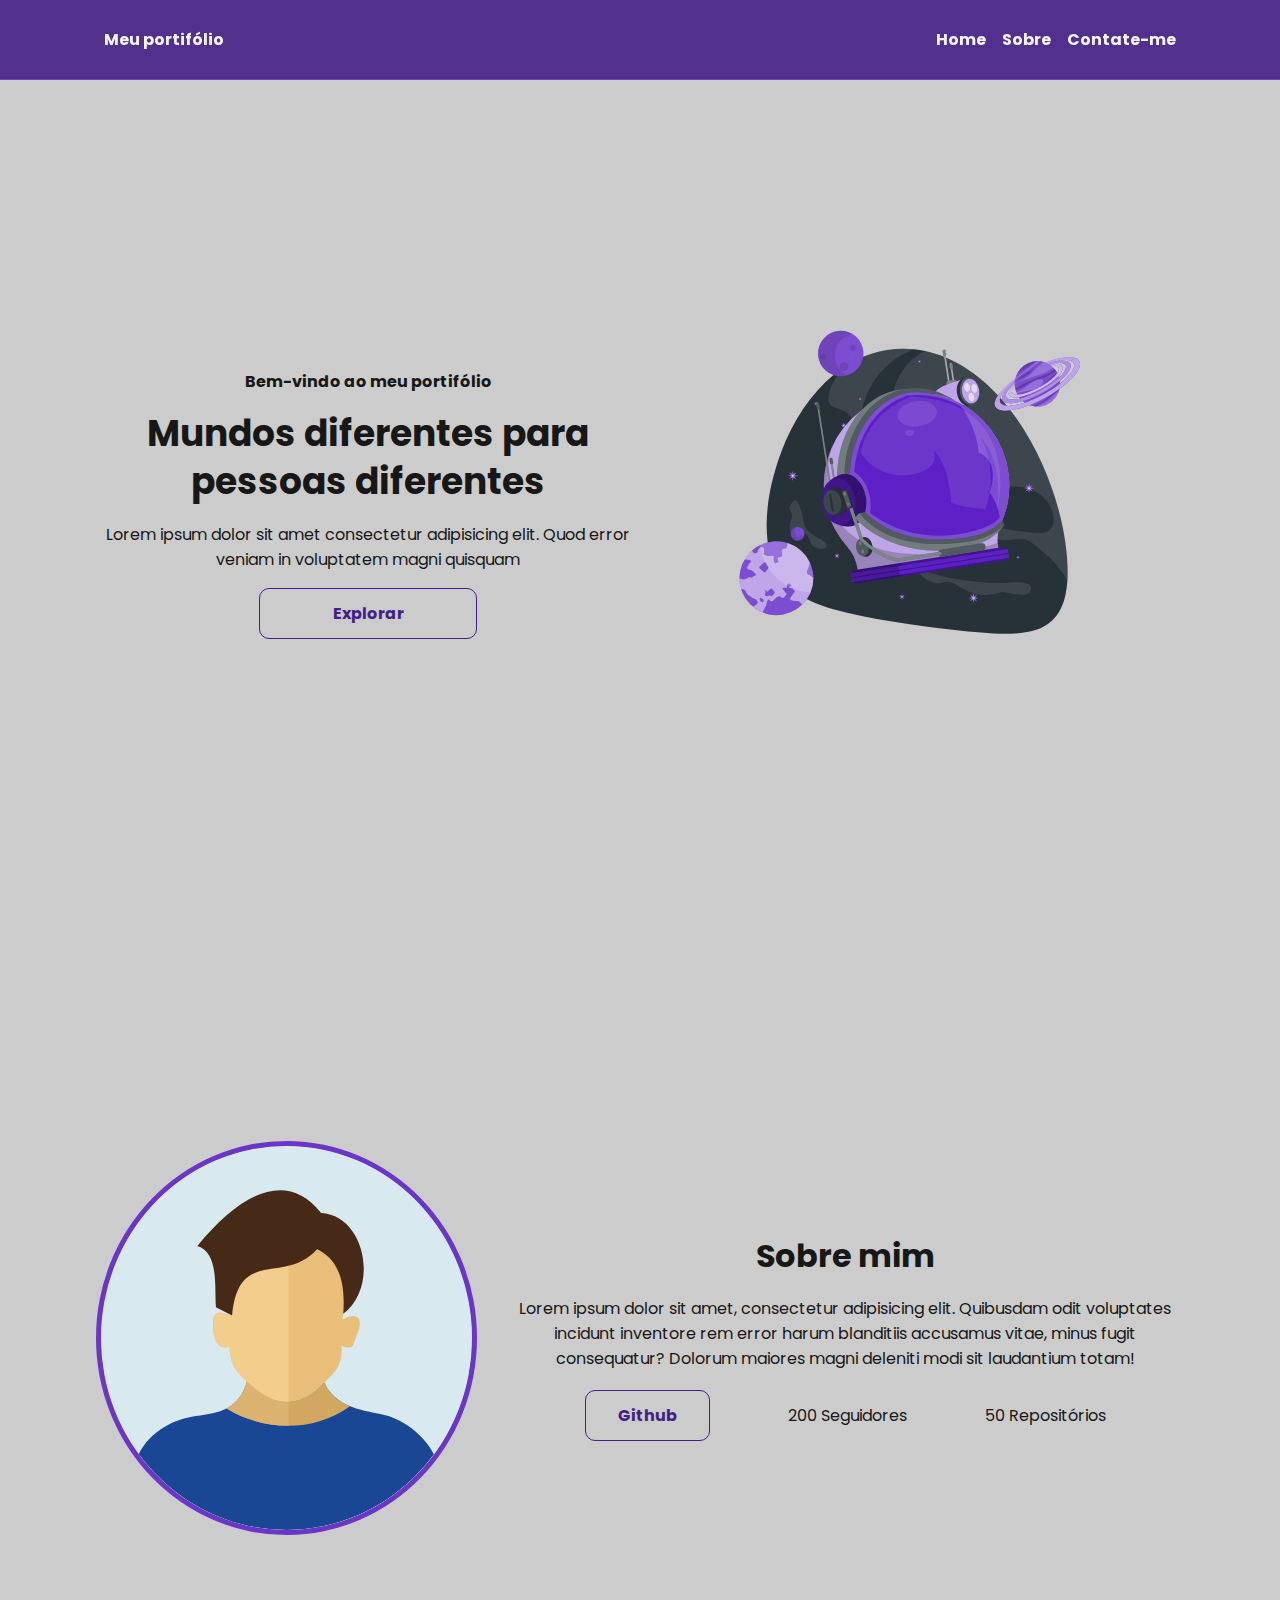
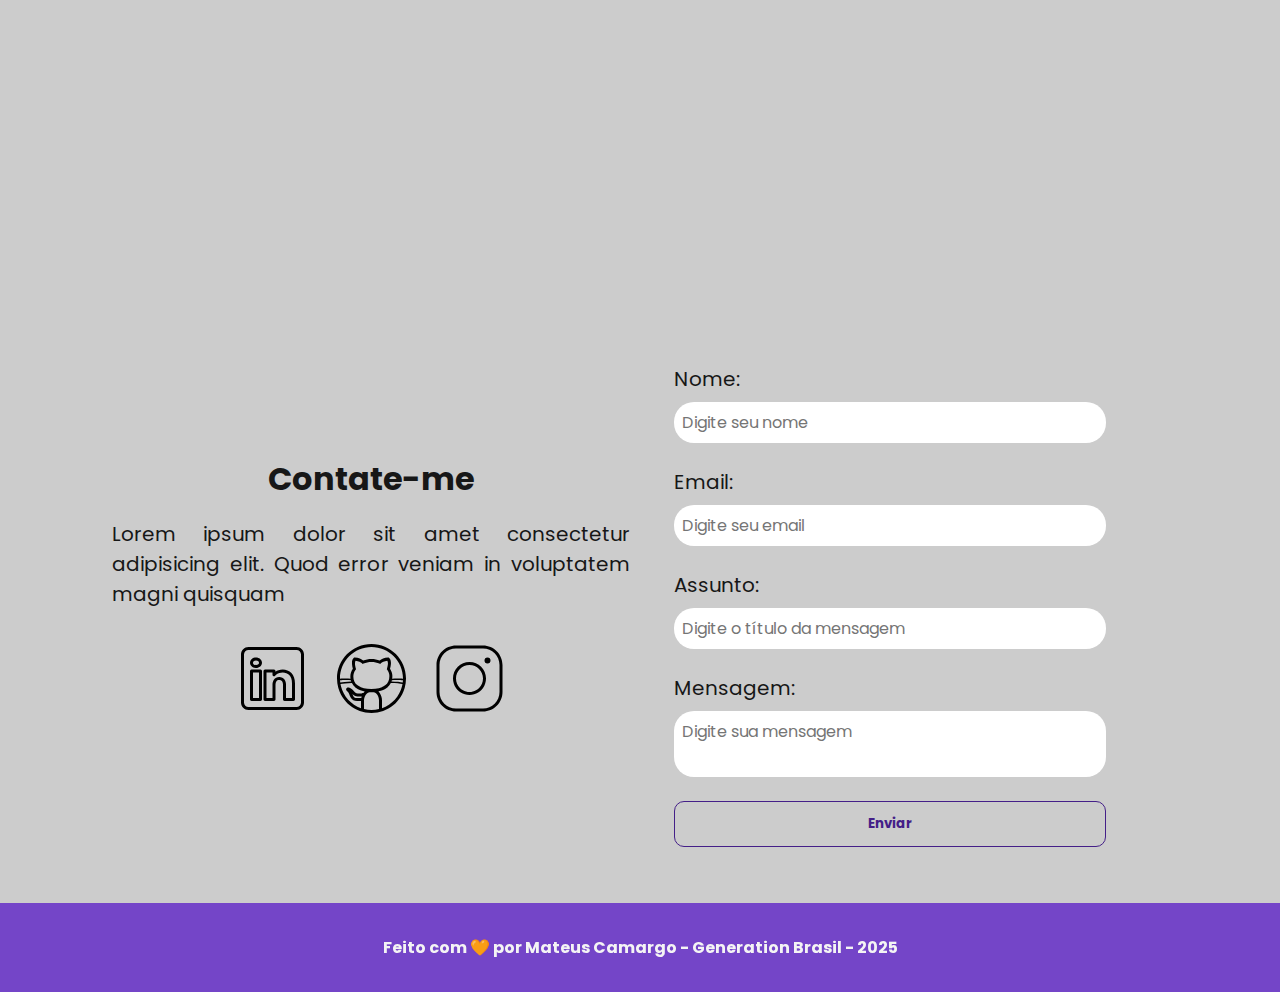
<file: index.html>
<!DOCTYPE html>
<html lang="pt-br">

<head>

    <!-- Fontes do Google -->
    <link rel="preconnect" href="https://fonts.googleapis.com">
    <link rel="preconnect" href="https://fonts.gstatic.com" crossorigin>

    <!-- Fonte do Google - Poppins -->
    <link href="https://fonts.googleapis.com/css2?family=Poppins&display=swap" rel="stylesheet">

    <meta charset="UTF-8">
    <meta name="viewport" content="width=device-width, initial-scale=1.0">
    <meta name="description" content="Projeto Portfólio">
    <meta name="author" content="Generation Brasil">
    <meta name="keywords" content="HTML, CSS, JavaScript">
    <link rel="icon" href="./assets/img/favicon.svg" />

    <!-- Link para a Folha de Estilo da Página - CSS -->
    <link rel="stylesheet" href="./assets/css/style.css">

    <title>Meu portifólio</title>
</head>

<body>
    <!-- Cabeçalho da Página (header) -->
    <header class="flex menu_container">

        <!-- Div Conteudo do Cabeçalho -->
        <div id="header_content" class="menu_content">

            <!-- Titulo do Cabeçalho -->
            <div id="titulo">

                <!-- Hyperlink -->
                <a href="#">Meu portifólio</a>

            </div>

            <!-- Conteudo do Menu da Página (header) -->
            <div id="menu" class="flex">

                <!-- Menu da Página (nav) -->
                <nav>
                    <!-- Marcadores não ordenados -->
                    <ul class="flex menu_lista">
                        <li><a href="#">Home</a></li>
                        <li><a href="#about">Sobre</a></li>
                        <li><a href="#contact">Contate-me</a></li>
                    </ul>
                </nav>

            </div>

        </div>
    </header>

    <!-- Seção Principal da Página (main) -->
    <main>

        <!-- Seção Home -->
        <section id="home" class="home_container">

            <!-- Texto da Seção Home -->
            <article id="home_texto" class="home_content">

                <h4>Bem-vindo ao meu portifólio</h4>
                <h1>Mundos diferentes para pessoas diferentes</h1>
                <p>
                    Lorem ipsum dolor sit amet consectetur adipisicing elit.
                    Quod error veniam in voluptatem magni quisquam
                </p>

                <a class="botao" target="_blank" href="https://github.com/mateuscamargo">
                    Explorar
                </a>

            </article>

            <!-- Imagem da Seção Home -->
            <article id="home_imagem" class="home_content">
                <img class="home_content_img" src="./assets/img/astronauta.svg" alt="Capacete de Astronauta Animado">
            </article>

        </section>

        <!-- Seção About -->
        <section id="about" class="sobre_container">

            <!-- Foto do Perfil do Github -->
            <img src="assets/img/user_01.svg" alt="Foto do Perfil do Github">

            <!-- Texto Sobre você -->
            <article id="sobre_texto">

                <h2>Sobre mim</h2>

                <p>
                    Lorem ipsum dolor sit amet, consectetur adipisicing elit.
                    Quibusdam odit voluptates incidunt inventore rem error harum
                    blanditiis accusamus vitae, minus fugit consequatur?
                    Dolorum maiores magni deleniti modi sit laudantium totam!
                </p>

                <!-- Informações do Github -->
                <div id="sobre_github" class="flex sobre_github">

                    <a class="botao" target="_blank" href="https://github.com/mateuscamargo">Github</a>
                    <p>200 Seguidores</p>
                    <p>50 Repositórios</p>

                </div>

            </article>

        </section>

        <!-- Seção Contact -->
        <section id="contact" class="contato_container">

            <!-- Seção de Contato - Redes Sociais-->
            <article id="redes_sociais" class="contato_content">

                <h2>Contate-me</h2>
                <p>Lorem ipsum dolor sit amet consectetur adipisicing elit.
                    Quod error veniam in voluptatem magni quisquam</p>

                <div id="icones_redes_sociais" class="flex social_container">
                    <a href="https://linkedin.com/in/mateuscamargolima/" target="_blank">
                        <img class="social_icon" src="assets/img/linkedin.svg" alt="LinkedIn" />
                    </a>
                    <a href="https://github.com/mateuscamargo" target="_blank">
                        <img class="social_icon" src="assets/img/github.svg" alt="Github" />
                    </a>
                    <a href="">
                        <img class="social_icon" src="assets/img/instagram.svg" alt="Instagram" />
                    </a>
                </div>

            </article>

            <!-- Seção do Formulário-->
            <form action="" method="POST">

                <label for="nome">Nome: </label>
                <input id="nome" type="text" name="name" placeholder="Digite seu nome">
                <span id="txtNome"></span>

                <label for="email">Email: </label>
                <input id="email" type="text" name="email" placeholder="Digite seu email">
                <span id="txtEmail"></span>

                <label for="subject">Assunto: </label>
                <input id="subject" type="text" name="subject" placeholder="Digite o título da mensagem">
                <span id="txtSubject"></span>

                <label for="message">Mensagem: </label>
                <textarea id="message" name="message" placeholder="Digite sua mensagem"></textarea>
                <span id="txtMensagem"></span>

                <button class="botao" type="submit">Enviar</button>

            </form>

        </section>

    </main>

    <!-- Rodapé da Página (footer) -->
    <footer class="flex">
        Feito com 🧡 por Mateus Camargo - Generation Brasil - 2025
    </footer>

    <!-- Script JavaScript-->
    <script src="assets/js/script.js"></script>

</body>

</html>
</file>
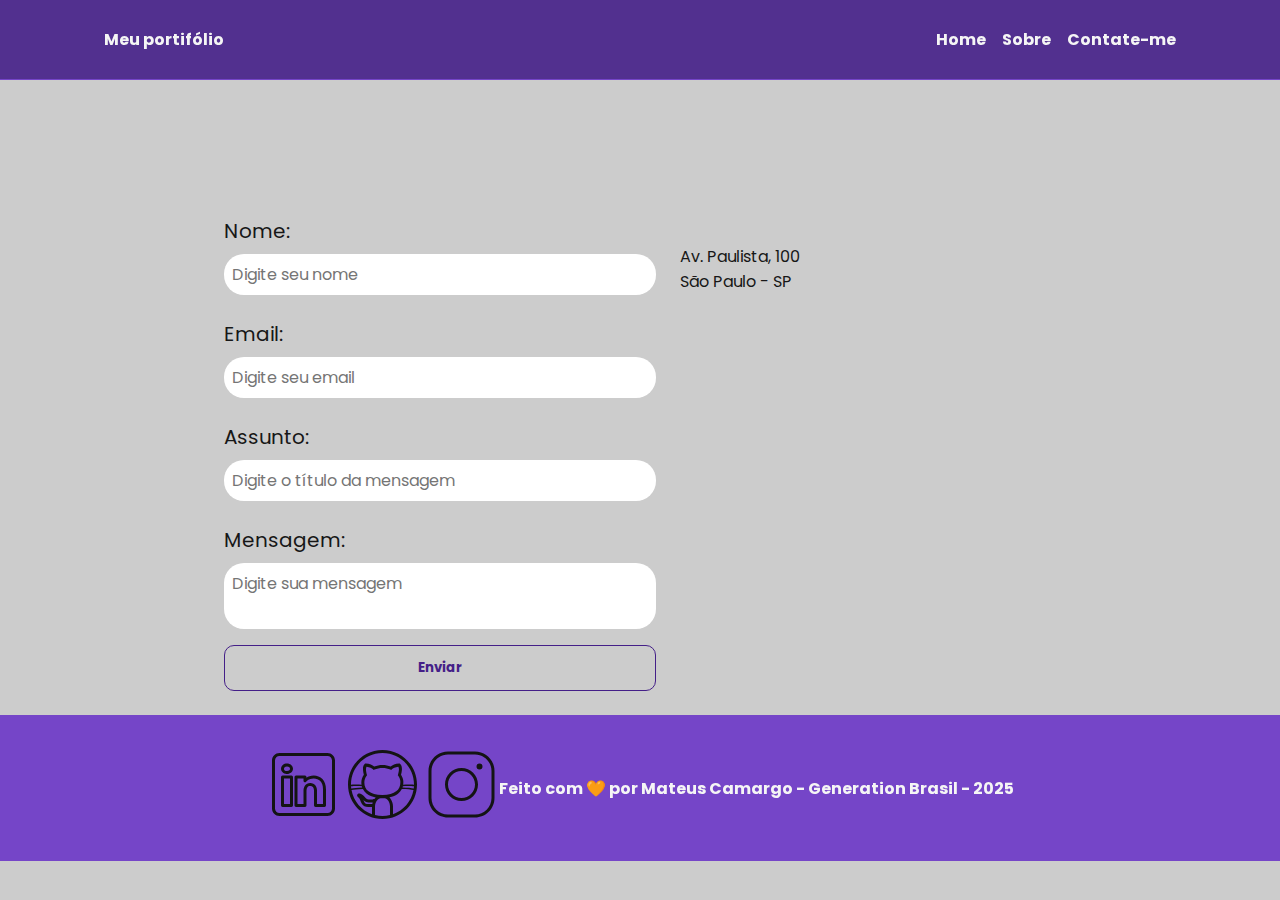
<file: contato.html>
<!DOCTYPE html>
<html lang="pt-br">

<head>

    <!-- Fontes do Google -->
    <link rel="preconnect" href="https://fonts.googleapis.com">
    <link rel="preconnect" href="https://fonts.gstatic.com" crossorigin>

    <!-- Fonte do Google - Poppins -->
    <link href="https://fonts.googleapis.com/css2?family=Poppins&display=swap" rel="stylesheet">

    <meta charset="UTF-8">
    <meta name="viewport" content="width=device-width, initial-scale=1.0">
    <meta name="description" content="Projeto Portfólio">
    <meta name="author" content="Generation Brasil">
    <meta name="keywords" content="HTML, CSS, JavaScript">
    <link rel="icon" href="./assets/img/favicon.svg" />

    <!-- Link para a Folha de Estilo da Página - CSS -->
    <link rel="stylesheet" href="./assets/css/style.css">

    <title>Meu portifólio</title>
</head>

<body>
    <!-- Cabeçalho da Página (header) -->
    <header class="flex menu_container">

        <!-- Div Conteudo do Cabeçalho -->
        <div id="header_content" class="menu_content">

            <!-- Titulo do Cabeçalho -->
            <div id="titulo">

                <!-- Hyperlink -->
                <a href="#">Meu portifólio</a>

            </div>

            <!-- Conteudo do Menu da Página (header) -->
            <div id="menu" class="flex">

                <!-- Menu da Página (nav) -->
                <nav>
                    <!-- Marcadores não ordenados -->
                    <ul class="flex menu_lista">
                        <li><a href="#">Home</a></li>
                        <li><a href="#about">Sobre</a></li>
                        <li><a href="#contact">Contate-me</a></li>
                    </ul>
                </nav>

            </div>

        </div>
    </header>

    <!-- Seção Principal da Página (main) -->
    <main>
        <div id="contact" class="flex">
            <!-- Seção Formulário de Contato-->
            <form action="#" method="submit" id="formulario">
                <label for="name">Nome: </label>
                <input id="name" type="text" name="name" placeholder="Digite seu nome" />
                <span id="txtNome"></span>

                <label for="email">Email: </label>
                <input id="email" type="text" name="email" placeholder="Digite seu email" />
                <span id="txtEmail"></span>

                <label for="subject">Assunto: </label>
                <input id="subject" type="text" name="subject" placeholder="Digite o título da mensagem" />
                <span id="txtSubject"></span>

                <label for="message">Mensagem: </label>
                <textarea id="message" name="message" placeholder="Digite sua mensagem"></textarea>

                <button class="botao" type="submit">Enviar</button>
            </form>

            <!-- Seção do Google Maps -->
            <section id="mapa" class="flex_start">

                <div id="endereco">
                    <p>Av. Paulista, 100</p>
                    <p>São Paulo - SP</p>
                </div>

                <iframe
                    src="https://www.google.com/maps/embed?pb=!1m18!1m12!1m3!1d3657.106696296001!2d-46.65390548535577!3d-23.564611167596592!2m3!1f0!2f0!3f0!3m2!1i1024!2i768!4f13.1!3m3!1m2!1s0x94ce59c7f481fd9f%3A0x9982bfde4df54830!2sAv.%20Paulista%2C%201000%20-%20Bela%20Vista%2C%20S%C3%A3o%20Paulo%20-%20SP%2C%2001310-100!5e0!3m2!1spt-BR!2sbr!4v1594056507065!5m2!1spt-BR!2sbr"
                    width="400" height="250" frameborder="0" style="border: 0" allowfullscreen="" aria-hidden="false"
                    tabindex="0" id="mapa" onmousemove="mapaZoom()" onmouseout="mapaNormal()">
                </iframe>
            </section>
        </div>
    </main>

    <!-- Rodapé da Página (footer) -->
    <footer class="flex">
        <!-- Seção de Contato - Redes Sociais-->
        <section id="redes_sociais">
            <a href="">
                <img src="assets/img/linkedin.svg" alt="LinkedIn" class="social_icon" />
            </a>
            <a href="">
                <img src="assets/img/github.svg" alt="Github" class="social_icon" />
            </a>
            <a href="">
                <img src="assets/img/instagram.svg" alt="Instagram" class="social_icon" />
            </a>
        </section>

        Feito com 🧡 por Mateus Camargo - Generation Brasil - 2025
    </footer>

    <!-- Script JavaScript-->
    <script src="assets/js/script.js"></script>

    <!-- Script JavaScript-->
    <script src="./assets/js/script.js"></script>

</body>

</html>
</file>
<file: assets/css/style.css>
﻿* {
    margin: 0;
    padding: 0;
    box-sizing: border-box;
    text-decoration: none;
    outline: none;
    font-weight: 400;
    font-family: 'Poppins', sans-serif;
}

:root {
    --purple-200: #9a7bd1;
    --purple-500: #6b36c8;
    --purple-800: #441f88;

    --gray-200: #cccccc;
    --gray-400: #505861;

    --black-800: #171717;

    --white: #F9F9F9;

}

html {
    width: 100%;
    height: 100vh;
    scroll-behavior: smooth;
}

body {
    background: var(--gray-200);
    color: var(--black-800);
    -webkit-font-smoothing: antialiased;
    -moz-osx-font-smoothing: grayscale;
}

button,
a {
    cursor: pointer;
}

.botao {
    text-align: center;
    padding: 12px 32px;
    background: none;
    border: 1px solid var(--purple-800);
    color: var(--purple-800);
    border-radius: 10px;
    font-weight: 700;
}

.botao:hover {
    background: var(--purple-800);
    color: var(--white);
}

.flex {
    display: flex;
    justify-content: center;
    align-items: center;
}

/* ESTILIZAÇÃO SEÇÃO HEADER */

.menu_container {
    height: 80px;
    position: sticky;
    top: 0;
    width: 100%;
    background-color: var(--purple-800);
    border-bottom: 1px solid var(--purple-500);
    filter: opacity(0.9);
}

.menu_container a {
    font-size: 16px;
    color: var(--white);
    font-weight: bold;
}

.menu_container a:hover {
    color: var(--purple-200);
}

.menu_content {
    max-width: 1120px;
    padding: 0 24px;
    width: 100%;
    display: flex;
    justify-content: space-between;
}

.menu_lista {
    list-style: none;
    text-align: center;
}

.menu_lista li {
    margin: 0 0 0 16px;
}

#menu_content_sucess {
    max-width: 1120px;
    padding: 0 24px;
    width: 100%;
    display: flex;
    justify-content: center;
}

/* ESTILIZAÇÃO DA SEÇÃO HOME */
.home_container {
    max-width: 1120px;
    margin: 16px auto;
    padding: 0 16px;
    height: calc(100vh - 100px);
    display: flex;
    justify-content: center;
    align-items: center;
}

.home_container p,
h1,
h4 {
    text-align: center;
    font-size: 16px;
}

.home_container h4 {
    font-weight: bold;
    margin: 16px 0;
}

.home_container h1 {
    font-size: 36px;
    line-height: 48px;
    font-weight: bold;
}

.home_container p {
    margin: 16px 0;
}

.home_container .botao {
    width: 40%;
}

.home_content {
    width: 50vw;

    display: flex;
    justify-content: center;
    align-items: center;
    flex-direction: column;
}

.home_content_img {
    display: flex;
    width: 75%;
}

/* ESTILIZAÇÃO DA SEÇÃO SOBRE */
.sobre_container {
    max-width: 1120px;
    margin: -24px auto;
    padding: 0 16px;
    height: 100vh;

    display: flex;
    justify-content: center;
    align-items: center;
}

.sobre_container img {
    display: flex;
    width: 35%;
    border: 5px solid var(--purple-500);
    border-radius: 50%;
}

.sobre_container h2 {
    font-size: 32px;
    text-align: center;
    line-height: 48px;
    font-weight: bold;
}

.sobre_container p {
    text-align: center;
    margin: 16px 0;
}

.sobre_github {
    justify-content: space-evenly;
}

#sobre_texto {
    margin-left: 30px;
}

/* ESTILIZAÇÃO DA SEÇÃO CONTATO */
.contato_container {
    max-width: 1120px;
    margin: 64px auto 32px;
    padding: 0 32px;

    display: grid;
    grid-template-columns: repeat(auto-fill, 518px);
    justify-content: center;
    align-items: center;
    gap: 20px;
}

.contato_container h2 {
    font-size: 32px;
    font-weight: bold;
    margin: 16px 0;
}

.contato_content {
    display: flex;
    flex-direction: column;
    justify-content: center;
    align-items: center;

    margin: 64px 0 0 0;
    font-size: 20px;
}

.contato_content p {
    display: block;
    text-align: justify;
}

/* ESTILIZAÇÃO DA SEÇÃO REDES SOCIAIS */
.social_container {
    display: flex;
    justify-content: space-evenly;
    margin: 32px 0 0 0;
    width: 320px;
}

.social_icon {
    width: 75px;
    height: 75px;
}

.social_icon:hover {
    filter: brightness(0) 
            saturate(100%) 
            invert(20%) 
            sepia(24%) 
            saturate(4557%) 
            hue-rotate(242deg) 
            brightness(89%) 
            contrast(108%);
}

/* ESTILIZAÇÃO DA SEÇÃO FORMULÁRIO */
form {
    display: flex;
    flex-direction: column;
    width: 480px;

    margin: 112px 0 0 0;
    padding: 24px;
    border: none;
}

form label {
    font-size: 20px;
    text-align: left;
}

form input,
textarea {
    margin: 8px 0 16px;
    padding: 8px;
    border-radius: 20px;
    border: none;
    width: 100%;
    font-size: 16px;
}

textarea {
    resize: none;
}

form span {
    margin-bottom: 8px;
    margin-left: 12px;
    font-size: 12px;
    line-height: 16px;
    color: red;
}

/* ESTILIZAÇÃO DA SEÇÃO RODAPÉ */
footer {
    margin: 0;
    padding: 32px;
    color: var(--white);
    background-color: var(--purple-500);
    filter: opacity(0.9);
    font-weight: bold;
    text-align: center;
}
</file>
